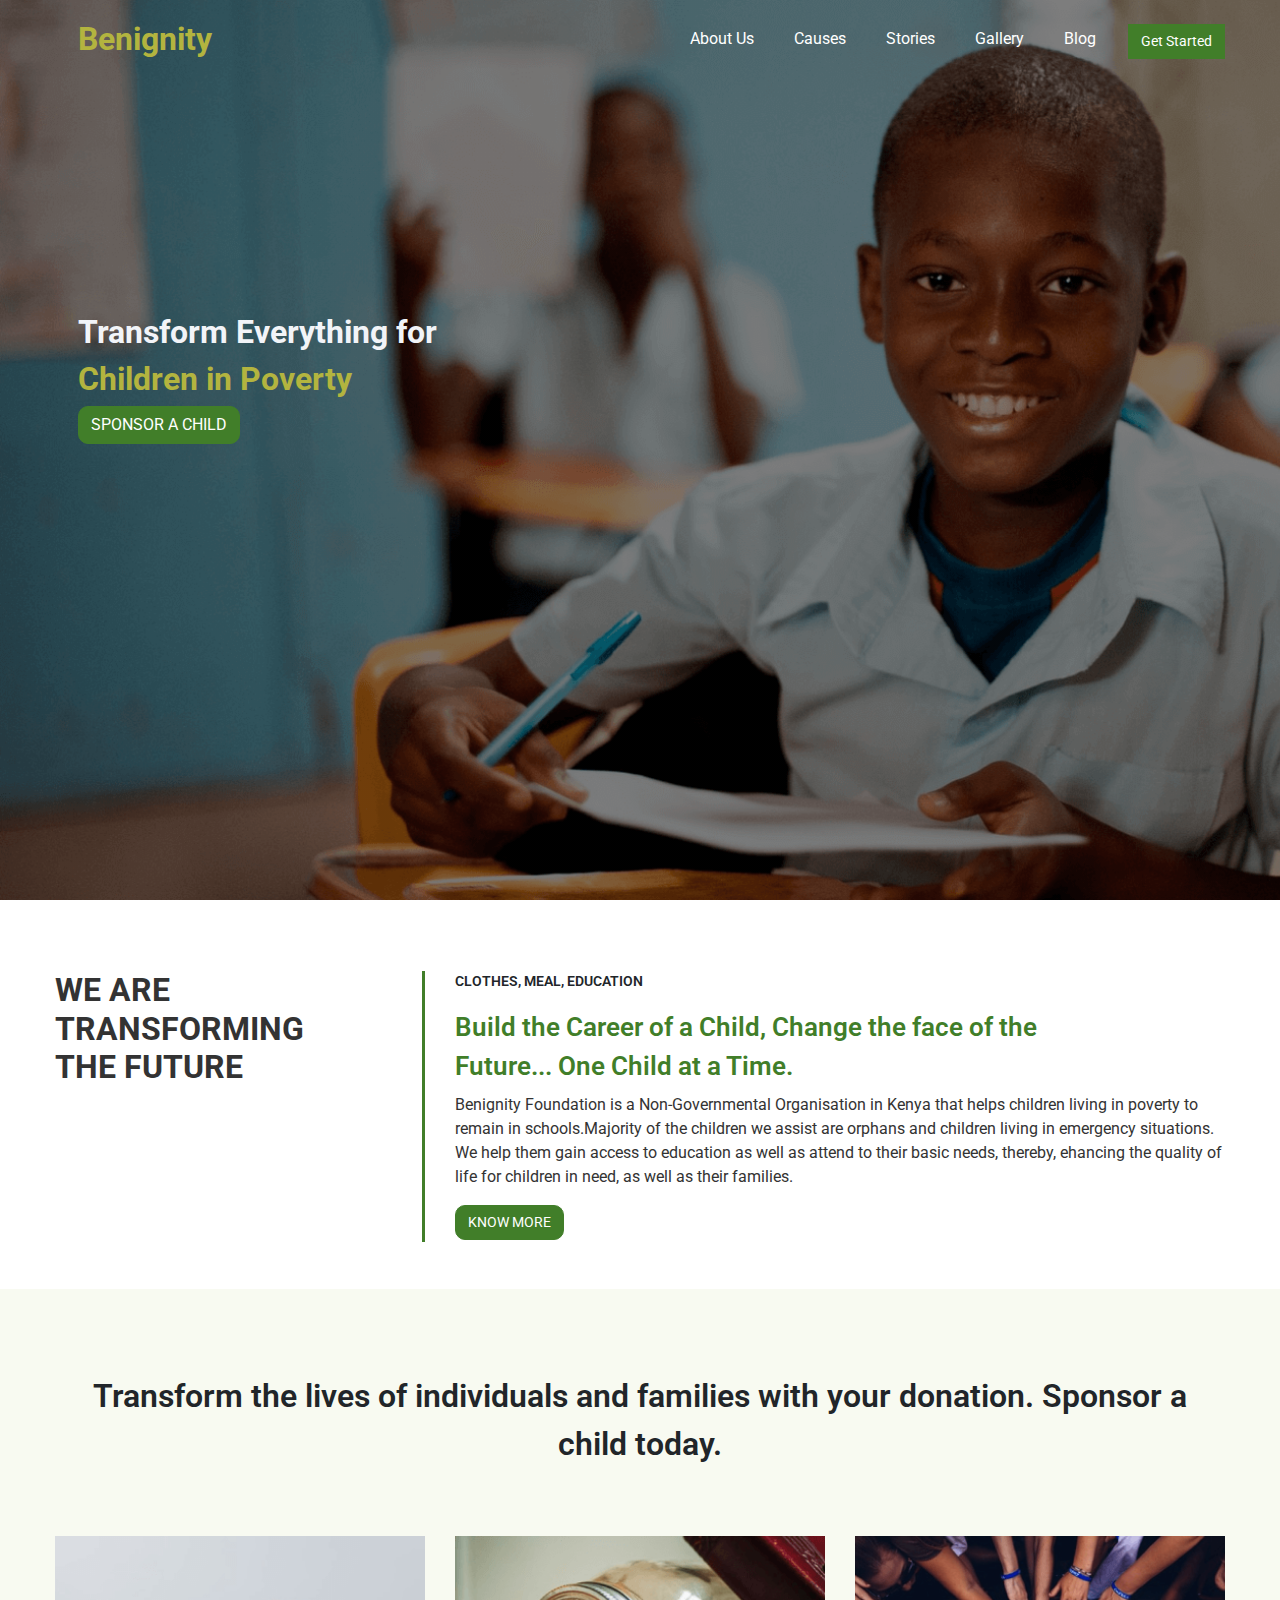
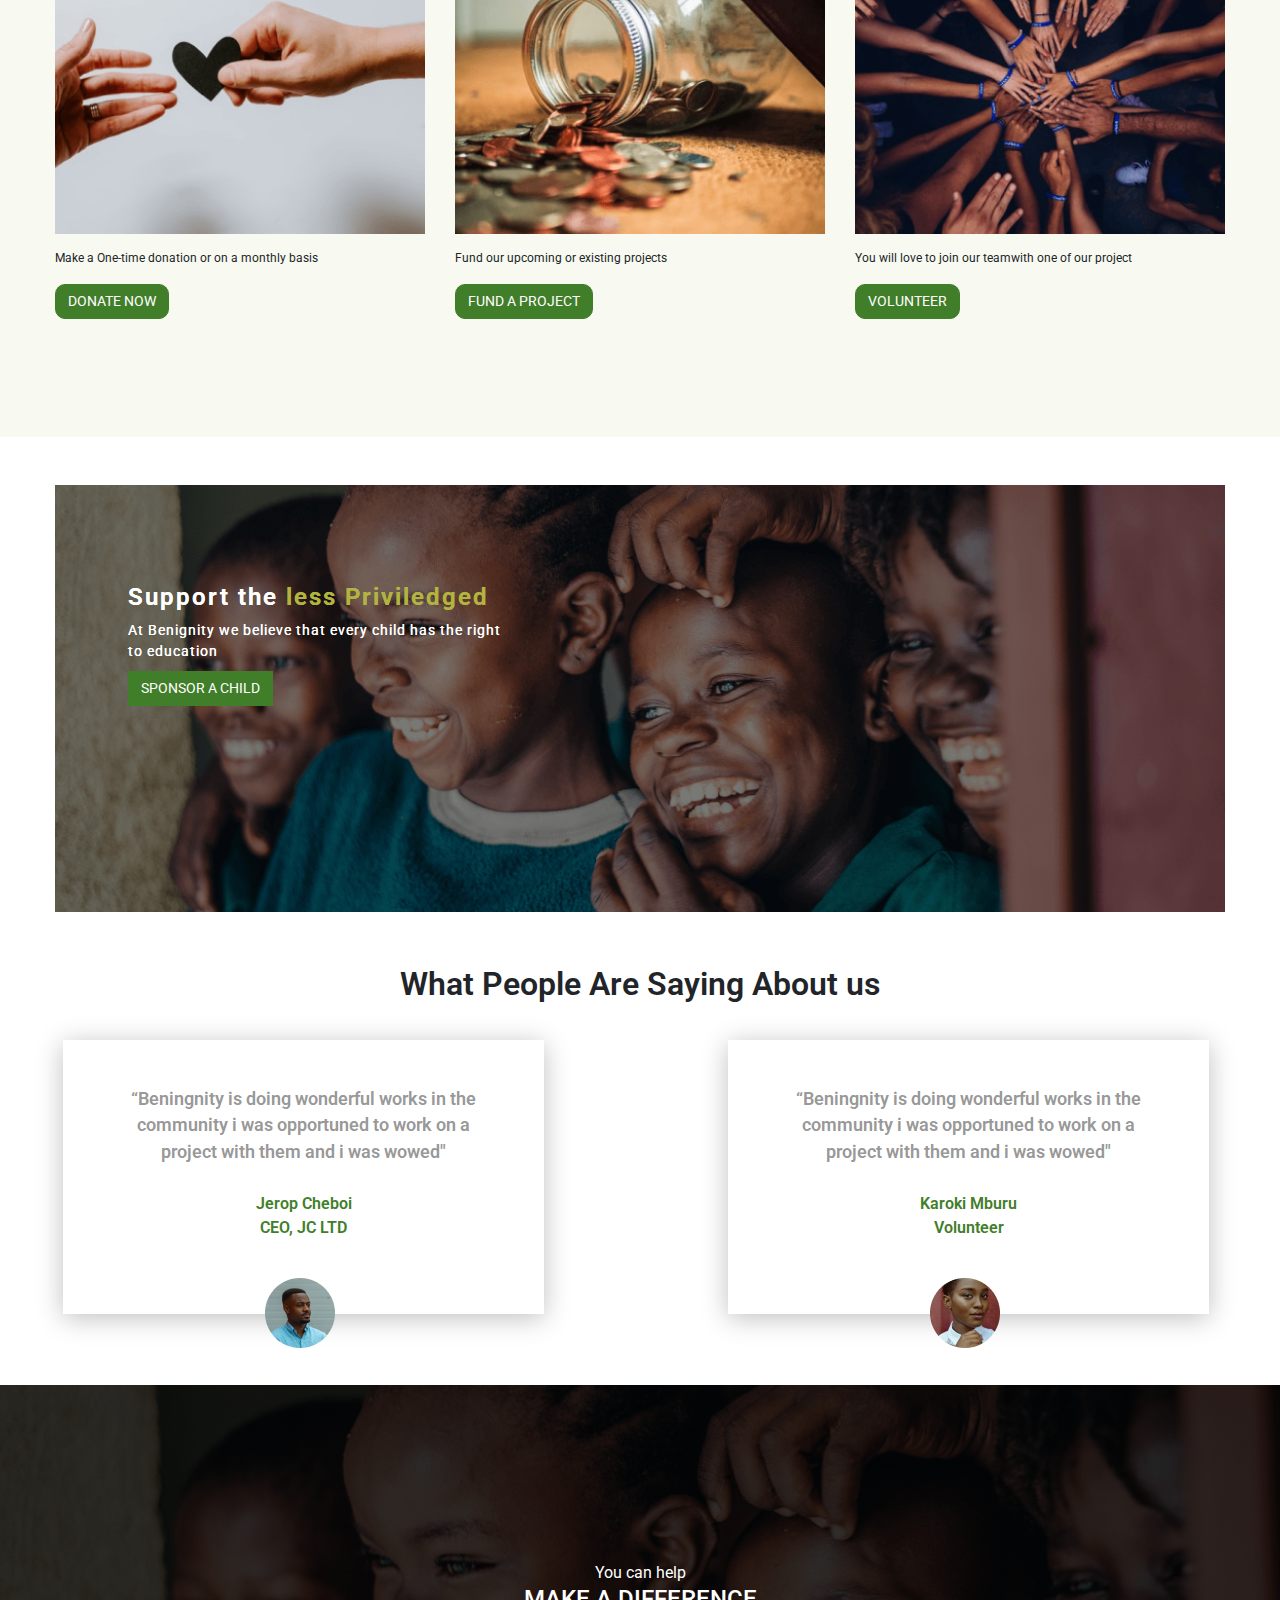
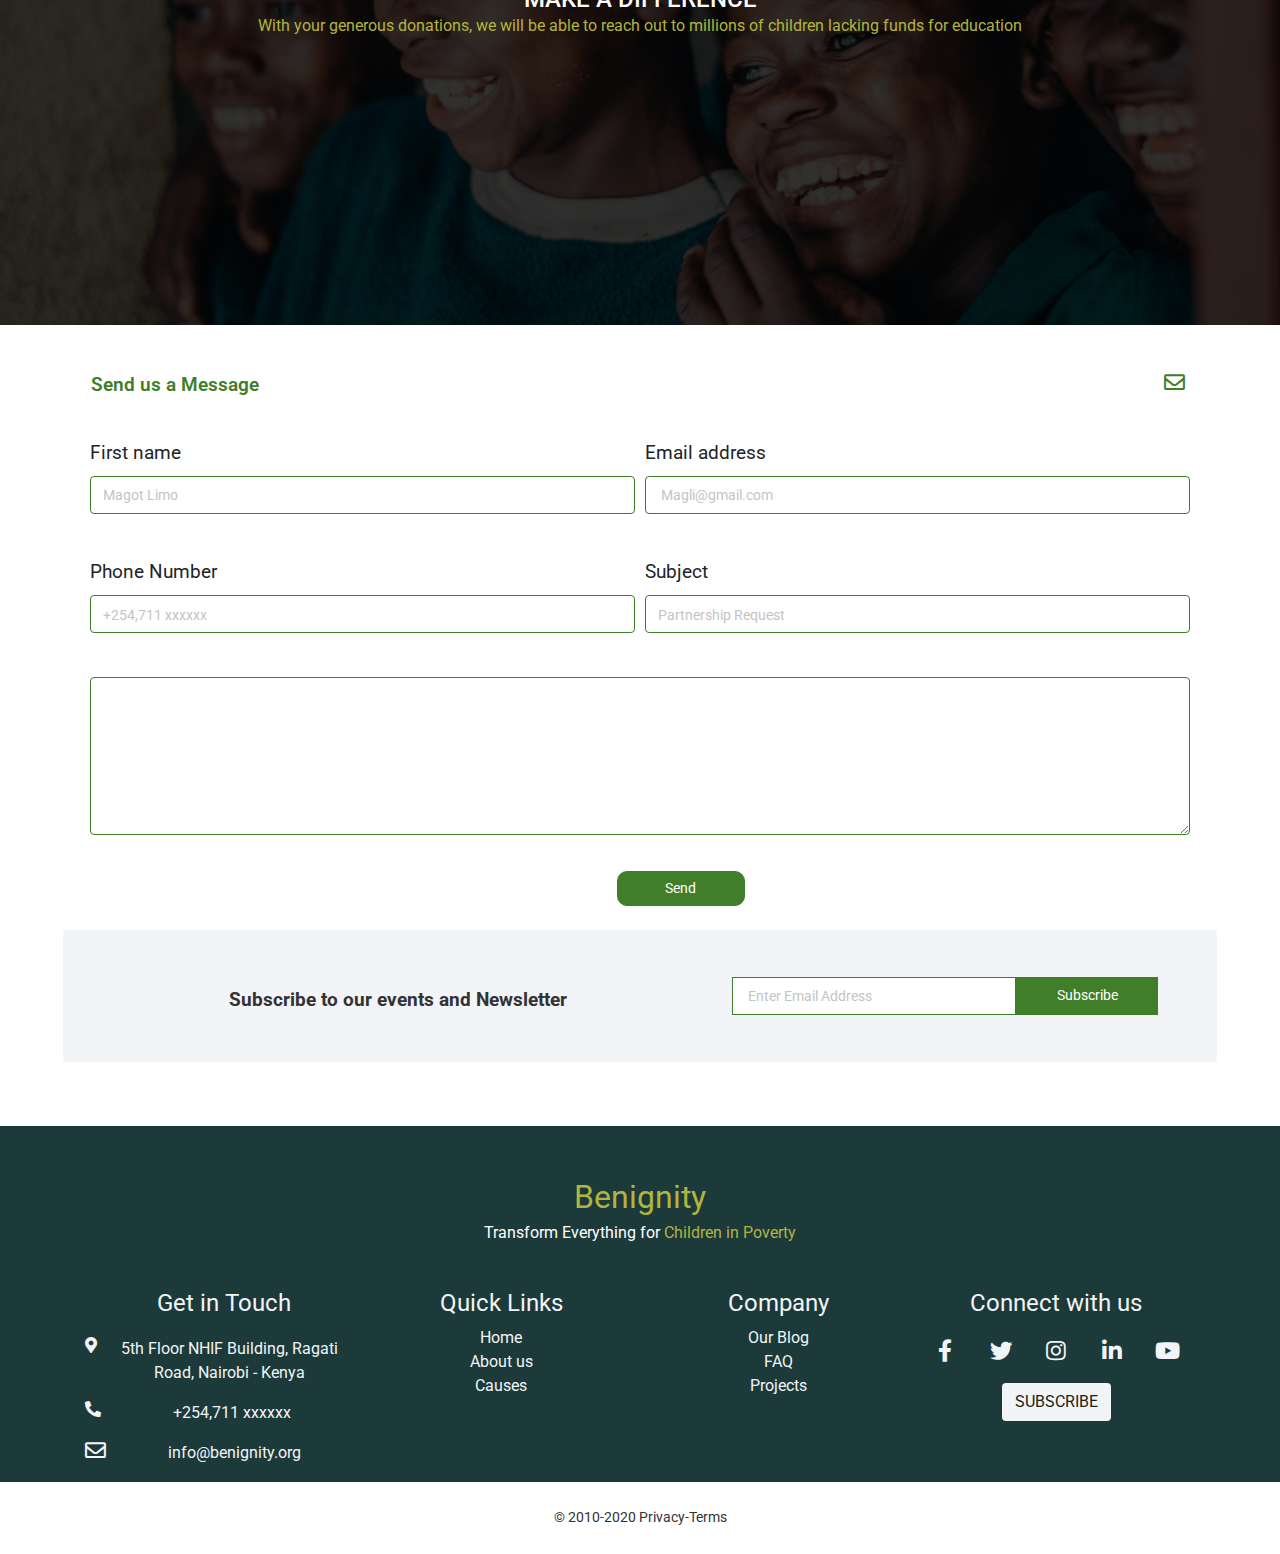
<file: index.html>
<!DOCTYPE html>
<html lang="en">
  <head>
    <meta charset="UTF-8" />
    <!-- Optimized viewport for mobile -->
    <meta http-equiv="X-UA-Compatible" content="IE=edge" />
    <meta
      name="viewport"
      content="width=device-width, initial-scale=1.0,maximum-scale=1.0, user-scalable=no"
    />
    <!-- Website description -->
    <meta name="description" content="" />
    <meta name="keywords" content="" />
    <!-- Website title-->
    <title>Benignity</title>
    <link rel="shortcut icon" href="" type="image/x-icon" />
    <link rel="apple-touch-icon-precomposed" href="" />
    <!-- Google fonts -->
    <link
      href="https://fonts.googleapis.com/css2?family=Roboto&display=swap"
      rel="stylesheet"
    />
    <!-- CSS links-->
    <link rel="stylesheet" href="./css/bootstrap.min.css" />
    <link rel="stylesheet" href="./css/all.min.css" />
    <link rel="stylesheet" type="text/css" href="./css/style.css" />
    <link rel="stylesheet" href="./css/responsive.css" />
  </head>
  <body>
    <div class="wrapper">
      <!-- HEADER STARTS HERE -->
      <header>
        <!-- NAVBAR STARTS HERE -->
        <div class="container">
          <nav class="navbar navbar-expand-lg navbar-dark bg-light">
            <a class="navbar-brand logo" href="#">Benignity </a>
            <button
              class="navbar-toggler"
              type="button"
              data-toggle="collapse"
              data-target="#navbarSupportedContent"
              aria-controls="navbarSupportedContent"
              aria-expanded="false"
              aria-label="Toggle navigation"
            >
              <span class="navbar-toggler-icon"> </span>
            </button>
            <div class="collapse navbar-collapse" id="navbarSupportedContent">
              <ul class="navbar-nav mr-auto navlist">
                <li class="nav-item active">
                  <a class="nav-link" href="about-us.html"
                    >About Us
                    <span class="sr-only">(current) </span>
                  </a>
                </li>
                <li class="nav-item">
                  <a class="nav-link" href="#">Causes </a>
                </li>
                <li class="nav-item">
                  <a class="nav-link" href="#">Stories </a>
                </li>
                <li class="nav-item">
                  <a class="nav-link" href="#">Gallery </a>
                </li>
                <li class="nav-item">
                  <a class="nav-link" href="#">Blog </a>
                </li>
                <li class="nav-item cart-icon">
                  <a class="get-started" href="">
                    <button class="btn btn-nav button">Get Started</button>
                  </a>
                </li>
              </ul>
            </div>
          </nav>
        </div>
        <!-- NAVBAR ENDS HERE -->
        <!-- header body starts here -->
        <div class="container home-hero">
          <div class="row header-row">
            <div class="col head-col">
              <h2 class="header-body_title">
                Transform Everything for
              </h2>
              <h2 class="header-body_title header-body_text">
                Children in Poverty
              </h2>
              <button type="button" class="btn btn-header button">
                SPONSOR A CHILD
              </button>
            </div>
          </div>
        </div>
      </header>
      <!-- HEADER ENDS HERE -->
      <!-- CLOTHES, MEALS AND EDUCATION SECTION STARTS HERE -->
      <section class="content mt-5">
        <div class="container">
          <div class="row second-row">
            <div class="col-md-4 col-12">
              <h2 class="first-title">WE ARE TRANSFORMING THE FUTURE</h2>
            </div>
            <div class="col text-content">
              <p class="second-title">CLOTHES, MEAL, EDUCATION</p>
              <h2 class="second-title_text">
                Build the Career of a Child, Change the face of the Future...
                One Child at a Time.
              </h2>
              <p class="second-title_p">
                Benignity Foundation is a Non-Governmental Organisation in Kenya
                that helps children living in poverty to remain in
                schools.Majority of the children we assist are orphans and
                children living in emergency situations. We help them gain
                access to education as well as attend to their basic needs,
                thereby, ehancing the quality of life for children in need, as
                well as their families.
              </p>
              <button class="btn btn-second button">KNOW MORE</button>
            </div>
          </div>
        </div>
      </section>
      <!--  SECTION ENDS HERE -->
      <!-- TRANSFORM SECTION STARTS HERE -->
      <section class="content transform-section mt-3">
        <div class="container">
          <div class="third-title">
            <h3 class="third-title_text">
              Transform the lives of individuals and families with your
              donation. Sponsor a child today.
            </h3>
          </div>
          <div class="row transform-row">
            <div class="transform-image col-md-4 col-12">
              <img
                src="./img/donatenow.png"
                alt="giving picture"
                class="transform-img"
              />
              <p class="donate-text">
                Make a One-time donation or on a monthly basis
              </p>
              <button class="btn btn-donate button">DONATE NOW</button>
            </div>
            <div class="transform-image col-md-4 col-12">
              <img
                src="./img/fund-project.png"
                alt="project picture"
                class="transform-img"
              />
              <p class="donate-text">Fund our upcoming or existing projects</p>
              <button class="btn btn-donate button">FUND A PROJECT</button>
            </div>
            <div class="transform-image col-md-4 col-12">
              <img
                src="./img/volunteer.png"
                alt="giving picture"
                class="transform-img"
              />
              <p class="donate-text">
                You will love to join our teamwith one of our project
              </p>
              <button class="btn btn-donate button">VOLUNTEER</button>
            </div>
          </div>
        </div>
      </section>
      <!-- TRANSFORM SECTION ENDS -->
      <!-- BANNER PICTURE STARTS HERE -->
      <section class="content mt-5 banner-section">
        <div class="container">
          <img src="./img/support-child.png" alt="picture" class="banner-pic" />
          <div class="banner-text">
            <h3 class="banner-text_title">
              Support the
              <span class="banner-text_inner">less Priviledged </span>
            </h3>
            <p class="banner-text_p">
              At Benignity we believe that every child has the right to
              education
            </p>
            <button class="btn-banner btn button">SPONSOR A CHILD</button>
          </div>
        </div>
        <div class="banner-text">
          <h3 class="banner-text_title">
            Support the
            <span class="banner-text_inner">less Priviledged </span>
          </h3>
          <p class="banner-text_p">
            At Benignity we believe that every child has the right to education
          </p>
          <button class="btn-banner btn button">SPONSOR A CHILD</button>
        </div>
      </section>
      <!-- BANNER ENDS HERE -->
      <!-- REVIEWS STARTS HERE-->
      <section class="content mt-5">
        <div class="container">
          <div class="review-title">
            <h3 class="review-title_text third-title_text">
              What People Are Saying About us
            </h3>
          </div>
          <div class="row review-row">
            <div class="col col-md-5 col-12 review">
              <p class="review-text">
                “Beningnity is doing wonderful works in the community i was
                opportuned to work on a project with them and i was wowed"
              </p>
              <div class="user-details">
                <p class="user-name">Jerop Cheboi</p>
                <p class="user-title">CEO, JC LTD</p>
              </div>
              <img src="./img/client2-img.png" alt="user pic" class="user" />
            </div>
            <div class="col col-md-5 review second-review">
              <p class="review-text">
                “Beningnity is doing wonderful works in the community i was
                opportuned to work on a project with them and i was wowed"
              </p>
              <div class="user-details">
                <p class="user-name">Karoki Mburu</p>
                <p class="user-title">Volunteer</p>
              </div>
              <img src="./img/client3.img.png" alt="user pic" class="user" />
            </div>
          </div>
        </div>
      </section>
      <!-- REVIEW ENDS -->
      <!-- SECOND BANNER BEGINS -->
      <section class="content mt-5 second-banner-section">
        <div class="container">
          <div class="second-banner">
            <p class="second-banner-p">
              You can help
            </p>
            <h3 class="second-banner-title">
              MAKE A DIFFERENCE
            </h3>
            <p class="second-banner-text">
              With your generous donations, we will be able to reach out to
              millions of children lacking funds for education
            </p>
          </div>
        </div>
      </section>
      <!-- END OF SECOND BANNER -->
      <!-- CONTACT FORM BEGINS -->
      <section class="content mt-5">
        <div class="container">
          <div class="contact-title row contact-row">
            <h3 class="contact-title_text">
              Send us a Message
            </h3>
            <i class="far fa-envelope"> </i>
          </div>
          <form>
            <div class="row form-row">
              <div class="col col-12 col-md-6">
                <label for="validationDefault01" class="label-title"
                  >First name
                </label>
                <input
                  type="text"
                  class="form-control form_input"
                  placeholder="Magot Limo"
                />
              </div>
              <div class="col col-md-6 input-wrap">
                <label for="exampleInputEmail1" class="label-title"
                  >Email address
                </label>
                <input
                  type="email"
                  class="form-control form_input"
                  id="exampleInputEmail1"
                  aria-describedby="emailHelp"
                  placeholder=" Magli@gmail.com"
                />
              </div>
              <div class="col col-md-6 col-12 input-wrap text-input">
                <label for="validationDefault01" class="label-title"
                  >Phone Number
                </label>
                <input
                  type="tel"
                  class="form-control form_input"
                  placeholder="+254,711 xxxxxx "
                />
              </div>
              <div class="col col-md-6 col-12 input-wrap text-input">
                <label for="validationDefault01" class="label-title"
                  >Subject
                </label>
                <input
                  type="text"
                  class="form-control form_input"
                  placeholder="Partnership Request"
                />
              </div>
              <div class="col col-12 input-wrap text-input">
                <textarea
                  class="form-control form_input"
                  id="exampleFormControlTextarea1"
                  rows="6"
                  placeholder="Write your message"
                >
                </textarea>
              </div>
            </div>
            <button type="submit" class="btn button btn-form">
              Send
            </button>
          </form>
        </div>
      </section>
      <!-- END OF FORM -->
      <!-- SUBSCRIBE SECTION BEGINS -->
      <section class="content mt-4">
        <div class="container subscribe-section">
          <div class="subscribe-wrap row">
            <h3 class="sign-up col-12 col-md-6">
              Subscribe to our events and Newsletter
            </h3>
            <div class="row sub-row col-12 col-md-6">
              <input
                type="email"
                class="col-8 form-control form_input sub-input"
                id="exampleInputEmail1"
                aria-describedby="emailHelp"
                placeholder=" Enter Email Address"
              />
              <button type="button" class="col-4 btn button btn-sub">
                Subscribe
              </button>
            </div>
          </div>
        </div>
      </section>
      <!-- FOOTER STARTS HERE -->
      <footer class="foot-section">
        <div class="container">
          <div class="row footer-row">
            <div class="footer-logo col-12">
              <p class="footer-logo" href="#">Benignity</p>
              <p class="footer-text">
                Transform Everything for
                <span class="footer-inner-text"> Children in Poverty </span>
              </p>
            </div>
            <div class="links col-12">
              <div class="footer-list row col-12">
                <div class="first-footer col-12 col-md-3">
                  <p class="first-foot-title">Get in Touch</p>
                  <div class="addy row">
                    <i class="fas fa-map-marker-alt"> </i>
                    <p class="addy-text col">
                      5th Floor NHIF Building, Ragati Road, Nairobi - Kenya
                    </p>
                  </div>
                  <div class="addy row">
                    <i class="fas fa-phone-alt"> </i>
                    <p class="addy-text col">+254,711 xxxxxx</p>
                  </div>
                  <div class="addy row">
                    <i class="far fa-envelope foot-mail-icon"> </i>
                    <p class="addy-text col">info@benignity.org</p>
                  </div>
                </div>
                <div class="quick-links col-12 row col-md-3">
                  <p class="link-title">Quick Links</p>
                  <a href="" class="footlink">Home </a>
                  <a href="" class="footlink">About us </a>
                  <a href="" class="footlink">Causes </a>
                </div>
                <div class="footer-links col-12 row col-md-3">
                  <p class="link-title">Company</p>
                  <a href="" class="footlink">Our Blog </a>
                  <a href="" class="footlink">FAQ </a>
                  <a href="" class="footlink">Projects </a>
                </div>
                <div class="connect col-12 col-md-3">
                  <p class="connect-title">Connect with us</p>
                  <div class="socials row">
                    <a class="col" href="">
                      <i class="fab fa-facebook-f"> </i>
                    </a>
                    <a class="col" href="">
                      <i class="fab fa-twitter"> </i>
                    </a>
                    <a class="col" href="">
                      <i class="fab fa-instagram"> </i>
                    </a>
                    <a class="col" href="">
                      <i class="fab fa-linkedin-in"> </i>
                    </a>
                    <a class="col" href="">
                      <i class="fab fa-youtube"> </i>
                    </a>
                  </div>
                  <button class="btn btn-footer">SUBSCRIBE</button>
                </div>
              </div>
            </div>
          </div>
        </div>
      </footer>
      <p class="copy">
        <span class="copy-text">&copy; </span> 2010-2020
        <a class="copy-text" href="">Privacy-Terms </a>
      </p>
      <!-- FOOTER ENDS HERE -->
    </div>
    <!-- All javascript at the bottom of the page for fast page load -->
    <script src="./js/jquery-3.5.1.min.js"></script>
    <script src="./js/bootstrap.min.js"></script>
  </body>
</html>
</file>
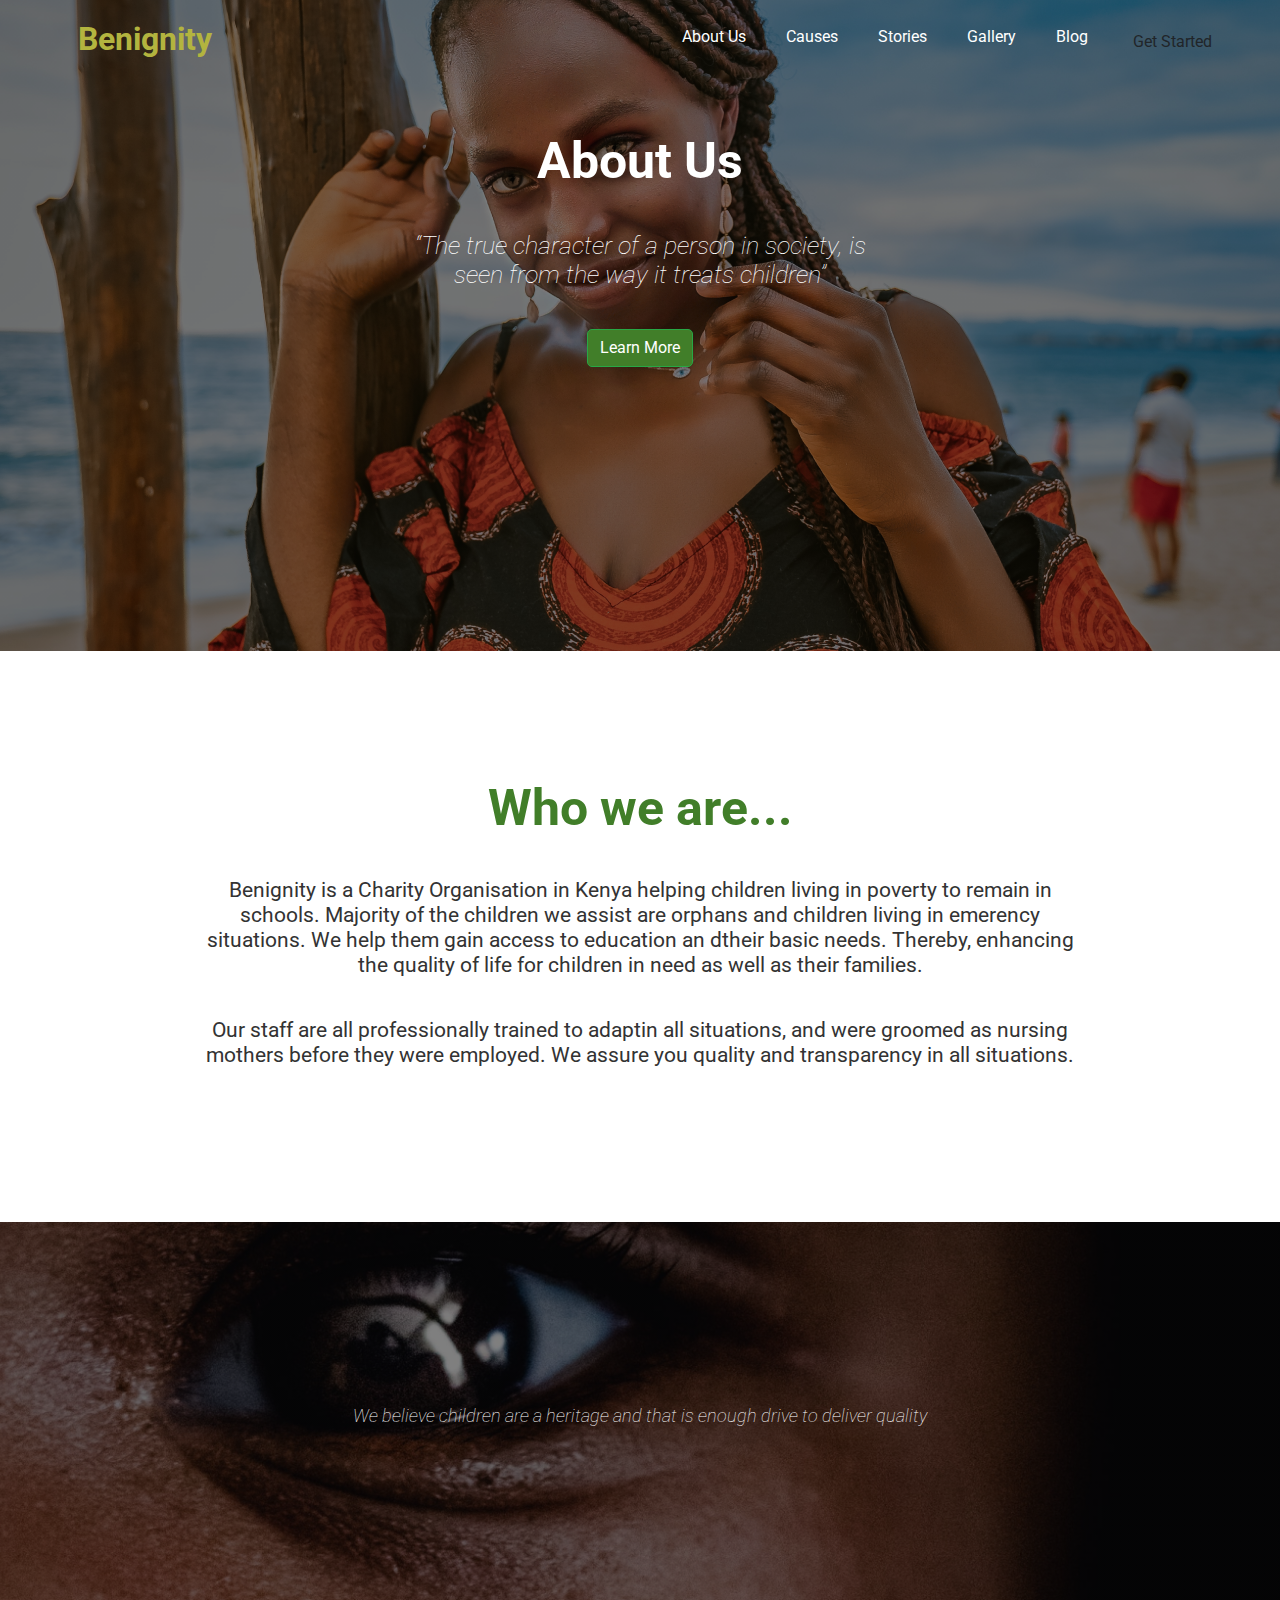
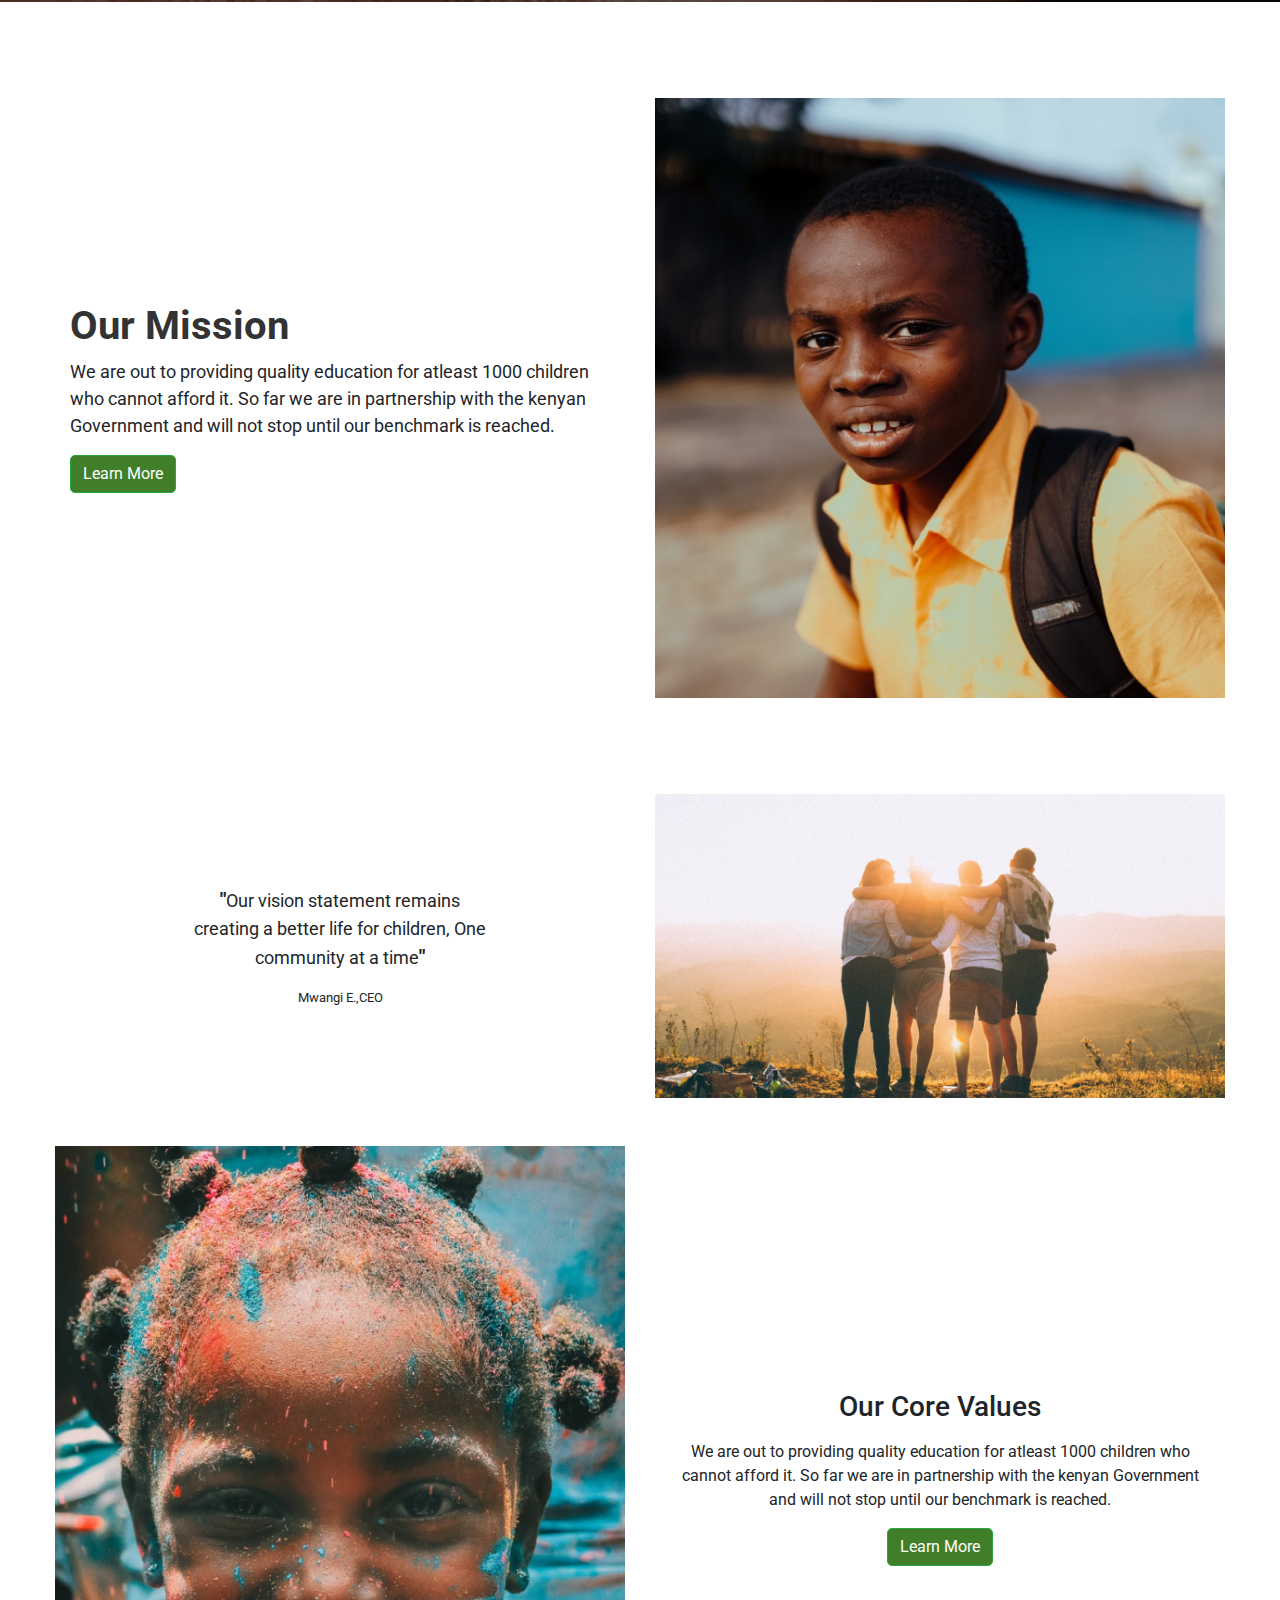
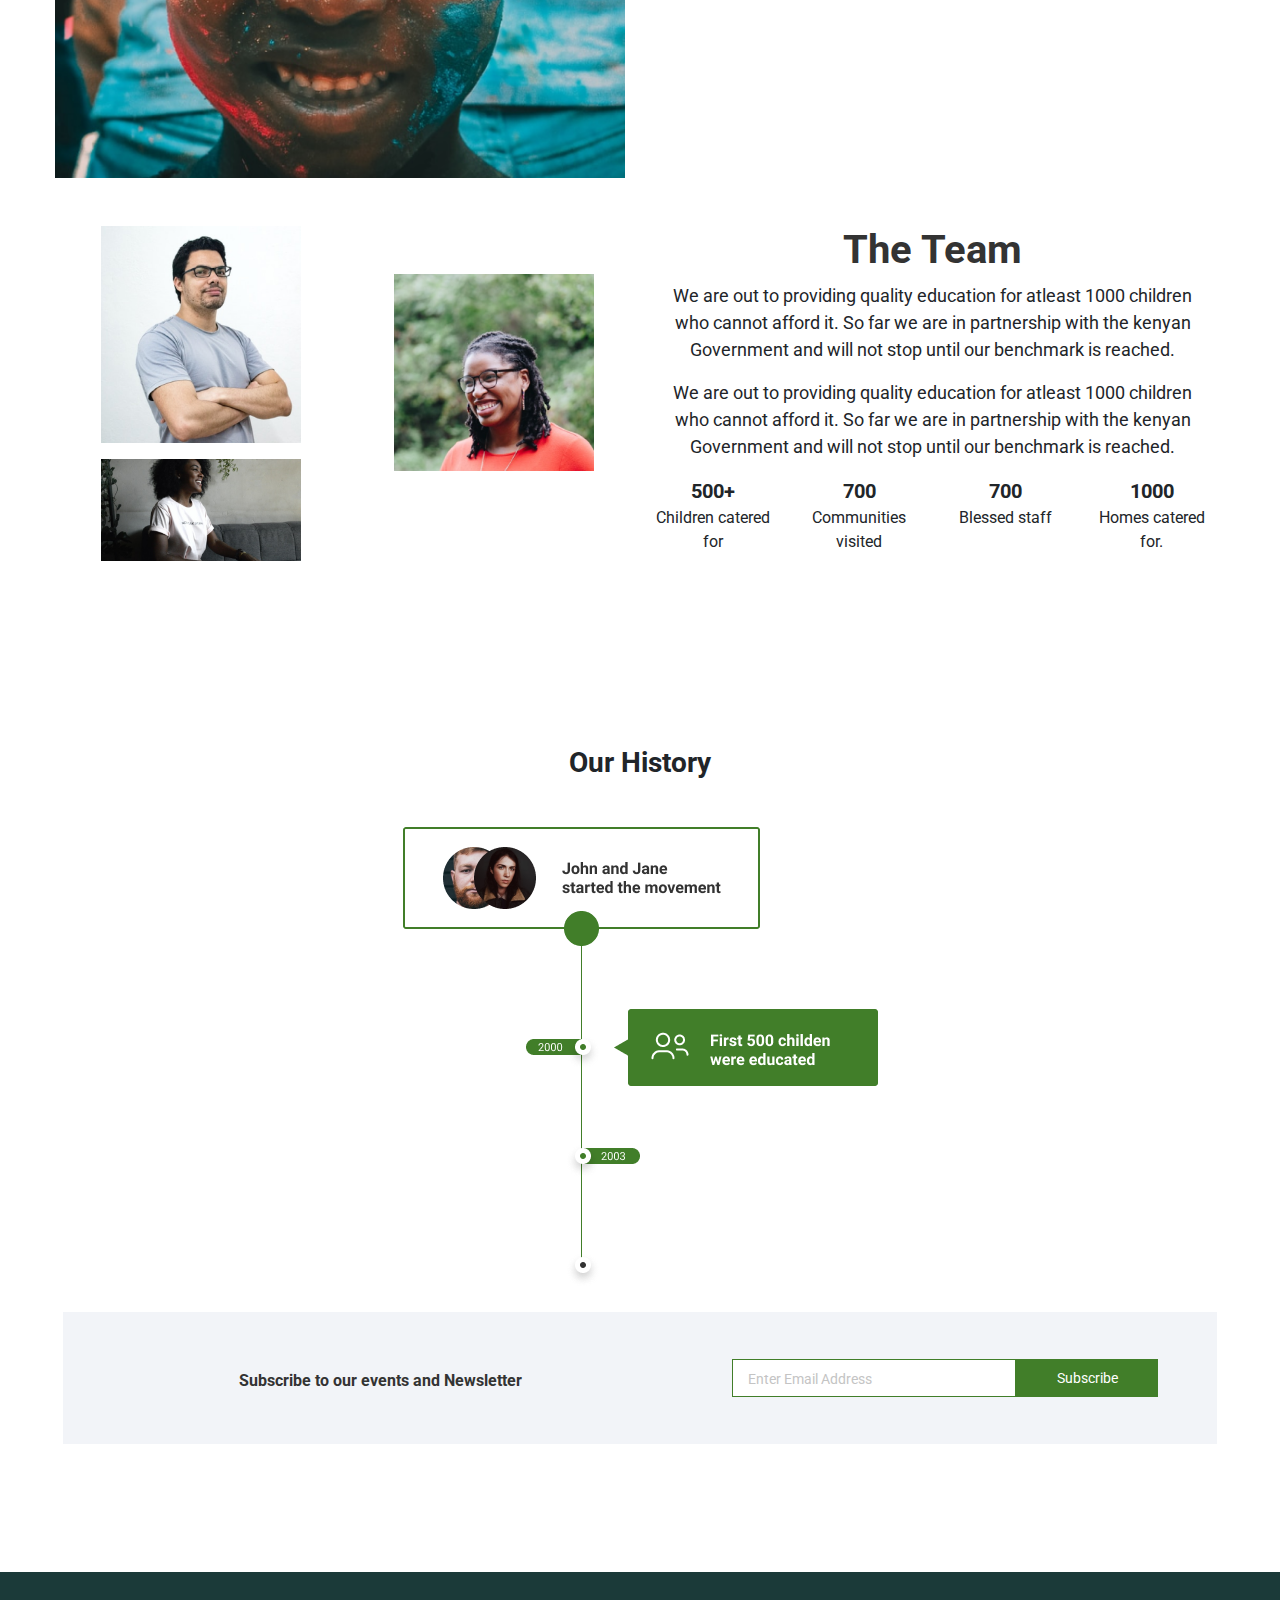
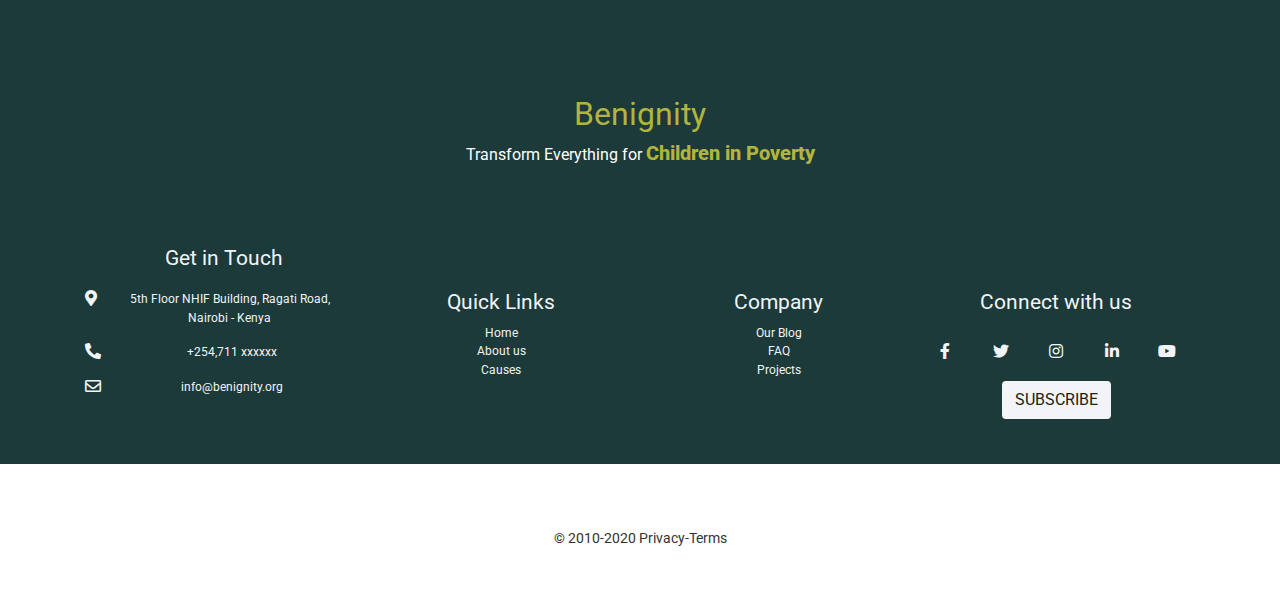
<file: about-us.html>
<!DOCTYPE html>
<html lang="en">
    <head>
        <meta charset="UTF-8" />
    
        <!-- Optimized viewport for mobile -->
        <meta http-equiv="X-UA-Compatible" content="IE=edge" />
        <meta
          name="viewport"
          content="width=device-width, initial-scale=1.0,maximum-scale=1.0, user-scalable=no"
        />
    
        <!-- Website description -->
        <meta name="description" content="" />
        <meta name="keywords" content="" />
    
        <!-- Website title-->
        <title>Benignity</title>
        <link rel="shortcut icon" href="" type="image/x-icon" />
        <link rel="apple-touch-icon-precomposed" href="" />
    
        <!-- Google fonts -->
        <link
          href="https://fonts.googleapis.com/css2?family=Roboto&display=swap"
          rel="stylesheet"
        />
    
        <!-- CSS links-->
        <link rel="stylesheet" href="./css/bootstrap.min.css" />
        <link rel="stylesheet" href="./css/all.min.css" />
        <link rel="stylesheet" type="text/css" href="./css/style.css" />
        <link rel="stylesheet" href="./css/responsive.css" />
        <link rel="stylesheet" href="/css/about-us.css">
      </head>
<body>
    <div class="wrapper">
        <header>
          <!-- NAVBAR STARTS HERE -->
          <div class="container">
            <nav class="navbar navbar-expand-lg navbar-dark bg-light">
              <a class="navbar-brand logo" href="#">Benignity</a>
              <button
                class="navbar-toggler"
                type="button"
                data-toggle="collapse"
                data-target="#navbarSupportedContent"
                aria-controls="navbarSupportedContent"
                aria-expanded="false"
                aria-label="Toggle navigation"
              >
                <span class="navbar-toggler-icon"></span>
              </button>
  
              <div class="collapse navbar-collapse" id="navbarSupportedContent">
                <ul class="navbar-nav mr-auto navlist">
                  <li class="nav-item active">
                    <a class="nav-link" href="#"
                      >About Us <span class="sr-only">(current)</span></a
                    >
                  </li>
                  <li class="nav-item">
                    <a class="nav-link" href="#">Causes</a>
                  </li>
                  <li class="nav-item">
                    <a class="nav-link" href="#">Stories</a>
                  </li>
                  <li class="nav-item">
                    <a class="nav-link" href="#">Gallery</a>
                  </li>
                  <li class="nav-item">
                    <a class="nav-link" href="#">Blog</a>
                  </li>
                  <li class="nav-item cart-icon">
                    <a class="cart"
                      ><button class="btn btn-nav">Get Started</button></a
                    >
                  </li>
                </ul>
              </div>
            </nav>
            <!-- NAVBAR ENDS HERE -->


             <!-- TEXT AND QUOTE IN THE HERO SECTION STARTS HERE -->
             <div class="hero-text">
                <h3>About Us</h3>
                <blockquote class="blockquote">“The true character of a person in society,
                    is seen from the way it treats children”</blockquote>
                <button class="btn btn-success button-style">Learn More</button>
            </div>
            <!-- TEXT AND QUOTE IN THE HERO SECTION ENDS HERE -->
          </div>
        </header> 
        <!-- HEADER ENDS HERE -->
    </div>


    <!-- SECTION 1 STARTS HERE -->
    <section class="section-1">
        <div class="container">
            <h3>Who we are...</h3>
            <P>Benignity is a Charity Organisation in Kenya helping children living in poverty to remain in schools.
            Majority of the children we assist are orphans and children living in emerency situations.
            We help them gain access to education an dtheir basic needs. Thereby, enhancing the
            quality of life for children in need as well as their families.</P>
            <p class="Second-quotez">Our staff are all professionally trained to adaptin all situations, and were groomed as
            nursing mothers before they were employed. We assure you quality and transparency
            in all situations.</p>
        </div>
    </section>
    <!-- SECTION 1 ENDS HERE-->


    <!-- Section 2 STARTS HERE -->
    <section class="section-2 mb-5">
        <div class="container">
            <p>We believe children are a heritage and that is enough drive to deliver quality</p>
        </div>
    </section>
    <!-- SECTION 2 ENDS HERE -->


    <!-- SECTION 3 OUR MISSION STARTS HERE -->
    <section class="section-3 container ">
        <div class="row">
            <div class="col-lg-6 align-self-lg-center mx-auto text-center text-lg-left">
                <h3 class="mt-5 col-sm-12 col-md-12 order-lg-1 order-md-1 order-sm-1">Our Mission</h3>
                <div class="col-sm-12 col-md-12 order-lg-2 order-md-3 order-lg-2 order-sm-3">
                    <p>We are out to providing quality education for atleast 1000
                        children who cannot afford it. So far we are in partnership
                        with the kenyan Government and will not stop until our
                        benchmark is reached.</p>
                    <button class="text-sm-center text-md-center btn btn-success button-style">Learn More</button>
                </div>
            </div>
            <img class="mt-5 col-sm-12 col-lg-6 col-md-12 order-lg-3 order-sm-2 order-md-2" src="./img/our-mission-image.png" alt="">
        </div>
    </section>
    <!-- SECTION 3 OUR MISSION ENDS HERE -->


    <!-- SECTION 4 STARTS HERE -->
    <section class="section-4 mt-5 pt-5 container">
        <div class="row ">
            <div class="col-sm-12 col-md-12 col-lg-6 order-sm-2 order-md-2 order-lg-1 align-self-lg-center text-lg-left">
                <p class="mx-auto">
                    <span>"</span>Our vision statement remains creating
                    a better life for children, One community
                    at a time<span>"</span></p>
                <small class="d-block text-sm-center">Mwangi E.,CEO</small>
            </div>
            <img class="col-sm-12 col-md-12 col-lg-6 order-sm-1 order-md-1 order-lg-2" src="./img/section-4-img.png" alt="" srcset="">
        </div>
    </section>
    <!-- SECTION 4 ENDS HERE -->


    <!-- SECTION 5 STARTS HERE -->
    <section class=" mt-5 container ">
        <div class="row">
            <img class="col-lg-6 order-lg-1 d-none d-lg-block" src="./img/core-values-img.png" alt="" srcset="">
            <div class="col-lg-6 align-self-lg-center order-lg-2">
                <h3 class="mt-5 col-sm-12 col-md-12 order-md-1 order-sm-1 text-center">Our Core Values</h3>
                <img class="col-lg-6 order-lg-1 d-lg-none d-sm-block d-md-block" src="./img/core-values-img.png" alt="" srcset="">
                <div class="col-sm-12 col-md-12 order-md-4 order-sm-4 text-center mt-3">
                    <p">We are out to providing quality education for atleast 1000
                        children who cannot afford it. So far we are in partnership
                        with the kenyan Government and will not stop until our
                        benchmark is reached.</p>
                    <button class="text-center btn btn-success button-style mb-3">Learn More</button>
                </div>
            </div>
        </div>
    </section>
    <!-- SECTION 5 ENDS HERE -->

    <!-- SECTION 6 STARTS HERE -->
    <section class="mt-5 section-6 container">
        <div class="row mx-auto">

            <h3 class="mx-md-auto d-block d-lg-none col-md-12 col-sm-12 text-center">The Team</h3>

            <!-- Images of Team members -->
            <div class="col-lg-3 col-md-12">
                <img class="d-block order-sm-1 order-md-1 mx-auto" src="/img/team-member-3.png" alt="" srcset="">
                <img class="d-block order-sm-3 order-md-3 mt-3 mx-auto" src="/img/team-member-1-img.png" alt="" srcset="">
            </div>

            <div class="mt-5 col-lg-3 ">
                <img class="d-block order-sm-3 order-md-3 mx-auto" src="/img/team-member-2.png" alt="" srcset="">
            </div>
            <!-- Images of Team members END -->

            <!-- Details about team -->
            <div class="col-6 mx-auto text-center">
                <h3 class="d-none d-lg-block">The Team</h3>
                <p>We are out to providing quality education for atleast 1000
                    children who cannot afford it. So far we are in partnership
                    with the kenyan Government and will not stop until our
                    benchmark is reached.</p>
    
                <p>We are out to providing quality education for atleast 1000
                    children who cannot afford it. So far we are in partnership
                    with the kenyan Government and will not stop until our
                    benchmark is reached.</p>
                <!-- Details about team END-->

                <!-- Statictics -->
                <div>
                    <div class="statistics-box row mt-3 text-md">
                        <div class="statistics col-lg-3">
                            <p class="number font-weight-bolder">500+</p>
                            <p class="disc pt-0">Children catered for</p>
                        </div>
    
                        <div class="statistics col-lg-3">
                            <p class="number font-weight-bolder">700</p>
                            <p class="disc">Communities visited</p>
                        </div>
    
                        <div class="statistics col-lg-3">
                            <p class="number font-weight-bolder">700</p>
                            <p class="disc">Blessed staff</p>
                        </div>
    
                        <div class="statistics col-lg-3">
                            <p class="number font-weight-bolder">1000</p>
                            <p class="disc">Homes catered for.</p>
                        </div>
    
                    </div>
                </div>
                <!-- Statictics END-->
            </div>
        
        </div>
        
    </section>
    <!-- SECTION 6 ENDS HERE -->

    <!-- SECTION 7 STARTS HERE -->
    <section class="section-7 container align-content-center">
        <div class="text-center  mt-5">
            <h3 class="font-weight-bold mb-3">Our History</h3>
        </div>
        <img class="mt-5 mx-auto d-block ml-2" src="./img/our-history.png" alt="" srcset="">
    </section>
    <!-- SECTION 7 ENDS HERE -->


    <!-- SUBSCRIBE SECTION(8) BEGINS -->
    <section class="content mt-4">
    <div class="container subscribe-section">
        <div class="subscribe-wrap row">
        <h3 class="sign-up col-12 col-md-6">
            Subscribe to our events and Newsletter
        </h3>
        <div class="row sub-row col-12 col-md-6">
            <input
            type="email"
            class="col-8 form-control form_input sub-input"
            id="exampleInputEmail1"
            aria-describedby="emailHelp"
            placeholder=" Enter Email Address"
            />
            <button type="button" class="col-4 btn button btn-sub button-style">
            Subscribe
            </button>
        </div>
        </div>
    </div>
    </section>
    <!-- SUBSCRIBE SECTION ENDS HERE -->

          <!-- FOOTER STARTS HERE -->
          <footer class="foot-section">
            <div class="container">
              <div class="row footer-row">
                <div class="footer-logo col-12">
                  <p class="footer-logo" href="#">Benignity</p>
                  <p class="footer-text">
                    Transform Everything for
                    <span class="footer-inner-text"> Children in Poverty </span>
                  </p>
                </div>
                <div class="links col-12">
                  <div class="footer-list row col-12">
                    <div class="first-footer col-12 col-md-3">
                      <p class="first-foot-title">Get in Touch</p>
                      <div class="addy row">
                        <i class="fas fa-map-marker-alt"> </i>
                        <p class="addy-text col">
                          5th Floor NHIF Building, Ragati Road, Nairobi - Kenya
                        </p>
                      </div>
                      <div class="addy row">
                        <i class="fas fa-phone-alt"> </i>
                        <p class="addy-text col">+254,711 xxxxxx</p>
                      </div>
                      <div class="addy row">
                        <i class="far fa-envelope foot-mail-icon"> </i>
                        <p class="addy-text col">info@benignity.org</p>
                      </div>
                    </div>
                    <div class="quick-links col-12 row col-md-3">
                      <p class="link-title">Quick Links</p>
                      <a href="" class="footlink">Home </a>
                      <a href="" class="footlink">About us </a>
                      <a href="" class="footlink">Causes </a>
                    </div>
                    <div class="footer-links col-12 row col-md-3">
                      <p class="link-title">Company</p>
                      <a href="" class="footlink">Our Blog </a>
                      <a href="" class="footlink">FAQ </a>
                      <a href="" class="footlink">Projects </a>
                    </div>
                    <div class="connect col-12 col-md-3">
                      <p class="connect-title">Connect with us</p>
                      <div class="socials row">
                        <a class="col" href="">
                          <i class="fab fa-facebook-f"> </i>
                        </a>
                        <a class="col" href="">
                          <i class="fab fa-twitter"> </i>
                        </a>
                        <a class="col" href="">
                          <i class="fab fa-instagram"> </i>
                        </a>
                        <a class="col" href="">
                          <i class="fab fa-linkedin-in"> </i>
                        </a>
                        <a class="col" href="">
                          <i class="fab fa-youtube"> </i>
                        </a>
                      </div>
                      <button class="btn btn-footer">SUBSCRIBE</button>
                    </div>
                  </div>
                </div>
              </div>
            </div>
          </footer>
          <p class="copy">
            <span class="copy-text">&copy; </span> 2010-2020
            <a class="copy-text" href="">Privacy-Terms </a>
          </p>

        </div>
        <!-- FOOTER ENDS HERE -->


        <!-- All javascript at the bottom of the page for fast page load -->
        <script src="./js/jquery-3.5.1.min.js"></script>
        <script src="./js/bootstrap.min.js"></script>
      </body>
    </html>
</file>
<file: css/style.css>
* {
  padding: 0;
  margin: 0;
  box-sizing: border-box;
}

body {
  font-family: 'Roboto', sans-serif;
}

h1 {
  font-size: 48px;
  font-weight: 700;
}

h2 {
  font-size: 36px;
  font-weight: 700;
}

p {
  font-size: 18px;
  font-weight: 400;
}

/* Mobile first approach */
/* HEADER */
header {
  padding: 1px;
  background-image: linear-gradient(rgba(0, 0, 0, 0.75), rgba(0, 0, 0, 0.75)), url(../img/bg-header.png);
  background-size: cover;
  background-repeat: no-repeat;
}

.navbar {
  background: none !important;
  padding: 0;
  padding-top: 1em;
}

.navbar-collapse {
  text-align: center;
}

.nav-item,
.nav-link {
  color: #fff !important;
}

.nav-link {
  transition: all .3s ease;
}

.nav-link:hover {
  color: #B3B43F !important;
}

.logo {
  color: #B3B43F !important;
}

.logo {
  font-weight: 700;
  line-height: 34px;
  font-size: 1.5rem;
}

.button {
  background: #417E29;
  border-radius: 10px;
  color: #fff;
  transition: all .2s ease;
  border: 0;
  font-size: 0.875rem;
  border: 1px solid #417E29;
}

.btn-nav {
  margin-top: 6%;
  border-radius: 0;
}

.button:hover {
  background: #fff;
  color: #417E29;
  box-shadow: 0 0 0 2px #417E29;
}

.button:focus {
  outline: 0;
}

.header-row {
  padding: 7% 0;
}

.header-body_title {
  color: #F2F4F8;
  font-size: 1.3rem;
}

.header-body_text {
  color: #B3B43F;
  font-size: 1.3rem;
}

.btn-header {
  margin-top: 5%;
}

/* CLOTHES, MEALS AND EDUCATION SECTION STARTS HERE  */
.first-title {
  color: #333;
  font-size: 1.3rem;
  text-align: left;
  width: 57%;
  position: relative;
  border-bottom: 3px solid #417E29;
  padding-bottom: 5%;
}

.second-row {
  padding: 2% 0;
}

.second-title {
  font-size: 0.875rem;
  font-weight: 600;
}

.second-title_text {
  color: #417E29;
  font-size: 1.3rem;
  font-weight: 600;
  width: 80%;
  line-height: 1.5;
}

.second-title_p {
  font-size: 0.775rem;
  color: #333;
  line-height: 1.5;
}

/* TRANSFORM SECTION */
.transform-section {
  background: rgba(201, 215, 137, 0.12);
  padding: 1px;
}

.transform-row {
  margin-bottom: 10%;
}

.third-title {
  margin-top: 7%;
}

.transform-img {
  width: 100%;
}

.transform-image {
  margin-top: 5%;
}

.donate-text {
  font-size: 0.875rem;
  margin-top: 4%;
}

.third-title_text {
  font-size: 1.2rem;
  font-weight: 600;
  line-height: 1.5;
}

/* BANNER STARTS HERE */
.banner-pic {
  filter: brightness(50%);
  width: 100%;
  height: 151px;
}

.banner-section {
  position: relative;
  z-index: 1;
}

.banner-text {
  position: absolute;
  left: 12%;
  top: 10%;
}

.banner-text_title {
  font-size: 1rem;
  color: #fff;
  font-weight: 600;
  width: 62%;
  letter-spacing: 2px;
}

.banner-text_p {
  color: #fff;
  font-size: 0.675rem;
  width: 50%;
  margin-bottom: 0;
  letter-spacing: 1px;
}

.banner-text_inner {
  color: #B3B43F;
}

.btn-banner {
  font-size: 0.567rem;
  border-radius: 0;
  margin-top: 2%;
}

/* REVIEW */
.review {
  background: #fff;
  box-shadow: 0px 4px 25px rgba(0, 0, 0, 0.25);
  text-align: center;
  position: relative;
  padding: 4%;
}

.review-row {
  padding: 8%;
}

.review-title {
  text-align: center;
}

.user-details {
  margin: auto;
  padding: 7%;
}

.user {
  position: absolute;
  top: 87%;
  left: 36%;
}

.review-text {
  color: rgba(74, 74, 74, 0.59);
  font-size: 1rem;
  margin-bottom: 0;
  font-weight: 600;
}

.user-name,
.user-title {
  color: #417E29;
  font-size: 0.875rem;
  margin: 0;
  font-weight: 600;
}

.second-review {
  margin-top: 19%;
}

/* SECOND BANNER */
.second-banner-section {
  background-image: linear-gradient(rgba(0, 0, 0, 0.8), rgba(0, 0, 0, 0.8)), url(../img/support-child.png);
  padding: 1px;
  background-size: cover;
  background-repeat: no-repeat;
  height: 40vh;
}

.second-banner-text {
  color: #B3B43F;
}

.second-banner {
  text-align: center;
  margin-top: 15%;
}

.second-banner-pic {
  filter: brightness(20%);
}

.second-banner-title,
.second-banner-p {
  color: #fff;
}

.second-banner-title {
  font-size: 1rem;
}

.second-banner-p,
.second-banner-text {
  font-size: 0.775rem;
}

/* CONTACT SECTION */
.contact-title_text {
  font-size: 1rem;
  color: #417E29;
  font-weight: 600;
}

.fa-envelope {
  font-size: 1.1rem;
  color: #417E29;
}

.contact-row {
  justify-content: space-between;
  padding: 7% 5%;
}

.form_input {
  border: 1px solid #417E29;
}

.input-wrap {
  margin-top: 4%;
}

.label-title {
  font-size: 0.875rem;
}

.form_input::placeholder {
  font-size: 0.675rem;
  color: #c4c4c4;
}

.btn-form {
  margin-left: 40%;
  margin-top: 7%;
}

/* SUBSCRIBE SECTION */
.subscribe-wrap {
  background: #F2F4F8;
  padding: 1px;
}

.subscribe-section {
  margin-bottom: 10%;
}

.sign-up {
  color: #333;
  font-size: 1rem;
  font-weight: 700;
  padding: 9% 5% 0 5%;
}

.sub-row {
  padding: 4% 5% 4% 8%;
}

.sub-input,
.btn-sub {
  border-radius: 0;
}

.sub-input:focus,
.form_input:focus {
  outline: 0;
  box-shadow: none;
  border-color: #417E29;
}

/* FOOTER */
.foot-section {
  background: #1B3A39;
  padding: 1px;
  text-align: center;
}

.footer-row {
  margin: 0;
  margin-top: 10%;
}

.footer-text {
  color: #fff;
  font-size: 1rem;
}

.footer-inner-text {
  color: #B3B43F;
}

.footer-logo {
  font-size: 2rem;
  color: #B3B43F;
  margin-bottom: 0;
}

.footer-list {
  margin: 0;
}

.links {
  margin-top: 5%;
  font-size: 1.3rem;
}

.first-foot-title,
.link-title,
.connect-title,
.link-title {
  color: #F2F4F8;
  font-size: 1.3rem;
}

.addy-text,
.footlink {
  color: #F2F4F8;
  font-size: 0.775rem;
}

.footlink {
  transition: all 0.3s ease;
  text-decoration: none !important;
}

.footlink:hover {
  color: #B3B43F;
}

.fa-map-marker-alt,
.foot-mail-icon,
.fab,
.fa-phone-alt {
  color: #F2F4F8;
  font-size: 1rem;
}

.link-title {
  margin-bottom: 2%;
}

.quick-links,
.footer-links {
  flex-direction: column;
  margin: 0;
  margin-top: 4%;
}

.connect {
  margin-top: 4%;
  margin-bottom: 4%;
}

.btn-footer {
  color: #222210;
  background: #F2F4F8;
  margin-top: 6%;
  transition: all 0.3s ease;
}

.btn-footer:focus {
  outline: 0;
}

.btn-footer:hover {
  background-color: #B3B43F;
  color: #F2F4F8;
  border-color: #B3B43F;
  box-shadow: none;
}

.copy-text,
.copy {
  color: #333;
  font-size: 0.875rem;
  text-align: center;
  margin-bottom: 5%;
  margin-top: 5%;
}

/* END OF FOOTER */
</file>
<file: css/responsive.css>
/* MEDIA QUERIES FOR 700PX AND ABOVE */
@media all and (min-width:700px) {
  .container {
    max-width: 800px;
  }

  header {
    background-image: linear-gradient(rgba(0, 0, 0, 0.5), rgba(0, 0, 0, 0.5)), url(../img/bg-header.png);
    height: 100vh;
  }

  .navbar {
    padding: 9px;
  }

  .home-hero {
    padding: 0% 3% 3% 3%;
    ;
  }

  .btn-header {
    margin-top: 0;
  }

  /* CLOTHES, MEALS AND EDUCATION SECTION STARTS HERE  */
  .first-title {
    border-right: 3px solid #417E29;
    border-bottom: none;
    width: 100%;
    padding-bottom: 69%;
    padding-right: 43%;
  }

  /* TRANSFORM SECTION */
  .third-title_text {
    text-align: center;
  }

  /* BANNER STARTS HERE */
  .banner-pic {
    height: auto;
  }

  .banner-text {
    left: 4%;
    top: 23%;
  }

  .banner-text_title {
    font-size: 1.2rem;
    width: 100%;
  }

  .banner-text_p {
    width: 80%;
  }

  .btn-banner {
    font-size: 0.667rem;
  }

  /* REVIEW SECTION */
  .second-review {
    margin-top: 0;
    margin-left: 16%;
  }

  .user {
    left: 40%;
  }

  .review-row {
    padding: 4%;
  }

  /* SECOND BANNER */
  .second-banner-text,
  .second-banner-p,
  .second-banner-title {
    margin-bottom: 0;
  }

  .second-banner-text,
  .second-banner-p {
    font-size: 0.875rem;
  }

  .second-banner-title {
    font-size: 1.3rem;
  }

  .second-banner-section {
    height: 60vh;
  }

  /* FORM SECTION */
  .form-row {
    padding: 3%;
  }

  .input-wrap {
    margin-top: 0;
  }

  .text-input {
    margin-top: 4%;
  }

  .btn-form {
    margin-left: 48%;
    margin-top: 0%;
  }

  .contact-row {
    padding: 0 4.7% 0 4.4%;
  }

  .contact-title_text {
    font-size: 1.2rem;
  }

  .fa-envelope {
    font-size: 1.3rem;
  }

  /* SUBSCRIBE SECTION */
  .sign-up {
    text-align: center;
    padding: 5% 0% 4% 8%;
    ;
  }

  .subscribe-section {
    padding: 0 4.7% 0 4.4%;
    margin-bottom: 5%;
  }

  .quick-links,
  .footer-links {
    margin: 0;
  }

  .footer-row {
    margin-top: 4%;
  }

  .copy {
    margin: 2% 0;
  }

  .links {
    margin-top: 2%;
  }

  .connect {
    margin-top: 0%;
  }
}

@media all and (min-width:992px) {
  .container {
    max-width: 960px;
  }

  /* navbar */
  .logo {
    font-size: 2rem;
    margin-left: 2%;
  }

  .navbar {
    display: flex;
    justify-content: space-between;
    padding: 1em 0 0em 0;
    overflow: hidden;
  }

  .nav-item {
    margin-left: 24px;
  }

  .navbar-collapse {
    flex-grow: 0;
  }

  /* navbar ends */
  /* header hero starts */
  header {
    height: 100vh;
  }

  .home-hero {
    padding: 18% 3% 3% 3%;
  }

  .header-body_title {
    font-size: 2rem;
  }

  .header-row {
    padding: 2% 0;
  }

  .btn-header {
    font-size: 1rem;
  }

  /* CLOTHES, MEALS AND EDUCATION SECTION STARTS HERE  */
  .first-title,
  .second-title_text {
    font-size: 1.6rem;
  }

  .second-title_p {
    font-size: 1rem;
  }

  /* TRANSFORM SECTION */
  .third-title_text {
    font-size: 1.6rem;
  }

  .donate-text {
    font-size: 0.775rem;
  }

  /* BANNER SECTION */
  .banner-text {
    left: 10%;
  }

  .banner-text_title {
    font-size: 1.5rem;
  }

  .banner-text_p {
    font-size: 0.875rem;
  }

  .btn-banner {
    font-size: 0.867rem;
  }

  /* REVIEW SECTION */
  .user {
    left: 42%;
  }

  .review-text {
    font-size: 1.1rem;
  }

  .user-name,
  .user-title {
    font-size: 1rem;
  }

  .review-row {
    padding: 2%;
  }

  /* SECOND BANNER */
  .second-banner-text,
  .second-banner-p {
    font-size: 1rem;
  }

  .second-banner-title {
    font-size: 1.5rem;
  }

  /* FORM SECTION */
  .label-title {
    font-size: 1.2rem;
  }

  .btn-form {
    width: 11%;
  }

  .form_input::placeholder {
    font-size: 0.875rem;
  }

  /* SUBSCRIBE SECTION */
  .sign-up {
    font-size: 1.2rem;
  }

  .sub-row,
  .sign-up {
    margin: 0;
  }

  /* FOOTER */
  .fab {
    font-size: 1.4rem;
  }

  .first-foot-title,
  .link-title,
  .connect-title,
  .link-title {
    font-size: 1.5rem;
  }

  .addy-text,
  .footlink,
  .footer-text {
    font-size: 1rem;
  }
}

@media all and (min-width:1200px) {
  .container {
    max-width: 1200px;
  }

  /* CLOTHES, MEALS AND EDUCATION SECTION STARTS HERE  */
  .first-title {
    padding-bottom: 42%;
    font-size: 2rem;
    padding-right: 17%;
  }

  /* TRANSFORM SECTION */
  .third-title_text {
    font-size: 2rem;
  }

  /* SUBSCRIBE SECTION */
  .subscribe-section {
    padding: 0 3%;
  }
}

@media all and (min-width:1440px) {
  .navbar {
    grid-template-columns: 45% 55%;
  }

  .navlist {
    grid-gap: 1em;
  }

  /* SECOND BANNER */
  .second-banner-text,
  .second-banner-p {
    font-size: 1.2rem;
  }

  .second-banner-title {
    font-size: 1.8rem;
  }

  .second-banner {
    margin-top: 19%;
  }
}
</file>
<file: css/about-us.css>
body{
    font-family: 'Roboto', sans-serif;
}

/* Header and Hero styling */
header {
    background: linear-gradient(rgba(0,0,0,0.5),rgba(0,0,0,0.5)), url(/img/hero-bg.png);
    background-repeat: no-repeat;
    background-position: center;
    background-size: cover;
    height: 651px;
}

.hero-text{
    text-align: center;
    color: #FFFFFF;
}

.hero-text h3{
    margin-top: 71px;
    font-style: normal;
    font-weight: bold;
    font-size: 50px;
    line-height: 59px;
}

.hero-text blockquote{
    max-width: 500px;
    margin: 40px auto;
    font-style: italic;
    font-weight: lighter;
    font-size: 25px;
    font-weight: 100;
    line-height: 29px;
    text-align: center;
}

.button-style{
    background: #417E29;
    border-radius: 5px;
    text-align: center;
}


/* Section 1- Who are we styling */
.section-1{
    margin-top: 10%;
    text-align: center;
}

.section-1 h3{
    font-style: normal;
    font-weight: bold;
    font-size: 50px;
    line-height: 59px;
    text-align: center;
    color: #417E29;
}

.section-1 p{
    max-width: 900px;
    margin: 40px auto;
    font-size: 21px;
    line-height: 25px;
    text-align: center;
    color: #333333;
}


/* section 2 styling */
.section-2{
    margin-top: 12%;
    text-align: center;
    background: linear-gradient(rgba(0,0,0,0.5),rgba(0,0,0,0.5)), url(/img/section-2-image.png);
    background-repeat: no-repeat;
    background-position: center;
    background-size: cover;
    height: 380px;
}

.section-2 p{
    max-width: 600px;
    margin: 180px auto 0 auto;
    display: inline-block;
    font-style: italic;
    font-weight: lighter;
    font-size: 18px;
    color: #FFFFFF;
}


/* section 3 styling */

.section-3 img{
    background-repeat: no-repeat;
    background-position: center;
    background-size: contain;
    max-height: 600px;
}

.section-3 h3{
    font-weight: bold;
    font-size: 40px;
    color: #333333;
}

/* section 4 styling */
.section-4 p{
    text-align: center;
    max-width: 300px;
    font-weight: 400;
}

span{
    text-align: center;
    font-size: 20px;
    font-weight: 800;
}
small{
    text-align: center;
}

/* section 5 styling */
.section-5 img{
    background-repeat: no-repeat;
    background-position: center;
    background-size: contain;
    max-height: 600px;
}


/* Section 6 Styling*/
.section-6 img{
    max-width: 200px;
    background-repeat: no-repeat;
    background-position: center;
    background-size: auto;
    max-height: 600px;
}
.section-6 h3{
    font-weight: bold;
    font-size: 40px;
    color: #333333;
}
.number{
    font-size: 20px;
    margin-bottom: 0;
}
.disc{
    font-size: 16px;
    margin-top: 0;
}

/* section 7 styling */
.section-7{
    margin-top:10%;
}
.section-7 img{
    background-repeat: no-repeat;
    background-position: center;
    background-size: cover;
    max-height: 600px;
}

/* SUBSCRIBE SECTION */
.subscribe-wrap {
    background: #F2F4F8;
    padding: 1px;
  }
  
  .subscribe-section {
    margin-bottom: 10%;
  }
  
  .sign-up {
    color: #333;
    font-size: 1rem;
    font-weight: 700;
    padding: 5% 5% 0 10%;
  }
  
  .sub-row {
    padding: 4% 5% 4% 8%;
  }
  
  .sub-input,
  .btn-sub {
    border-radius: 0;
  }
  
  .sub-input:focus,
  .form_input:focus {
    outline: 0;
    box-shadow: none;
    border-color: #417E29;
  }
  
  /* FOOTER */
  .foot-section {
    background: #1B3A39;
    padding: 1px;
    text-align: center;
  }
  
  .footer-row {
    margin: 0;
    margin-top: 10%;
  }
  
  .footer-text {
    color: #fff;
    font-size: 1rem;
  }
  
  .footer-inner-text {
    color: #B3B43F;
  }
  
  .footer-logo {
    font-size: 2rem;
    color: #B3B43F;
    margin-bottom: 0;
  }
  
  .footer-list {
    margin: 0;
  }
  
  .links {
    margin-top: 5%;
    font-size: 1.3rem;
  }
  
  .first-foot-title,
  .link-title,
  .connect-title,
  .link-title {
    color: #F2F4F8;
    font-size: 1.3rem;
  }
  
  .addy-text,
  .footlink {
    color: #F2F4F8;
    font-size: 0.775rem;
  }
  
  .footlink {
    transition: all 0.3s ease;
    text-decoration: none !important;
  }
  
  .footlink:hover {
    color: #B3B43F;
  }
  
  .fa-map-marker-alt,
  .foot-mail-icon,
  .fab,
  .fa-phone-alt {
    color: #F2F4F8;
    font-size: 1rem;
  }
  
  .link-title {
    margin-bottom: 2%;
  }
  
  .quick-links,
  .footer-links {
    flex-direction: column;
    margin: 0;
    margin-top: 4%;
  }
  
  .connect {
    margin-top: 4%;
    margin-bottom: 4%;
  }
  
  .btn-footer {
    color: #222210;
    background: #F2F4F8;
    margin-top: 6%;
    transition: all 0.3s ease;
  }
  
  .btn-footer:focus {
    outline: 0;
  }
  
  .btn-footer:hover {
    background-color: #B3B43F;
    color: #F2F4F8;
    border-color: #B3B43F;
    box-shadow: none;
  }
  
  .copy-text,
  .copy {
    color: #333;
    font-size: 0.875rem;
    text-align: center;
    margin-bottom: 5%;
    margin-top: 5%;
  }
  
  /* END OF FOOTER */
</file>
